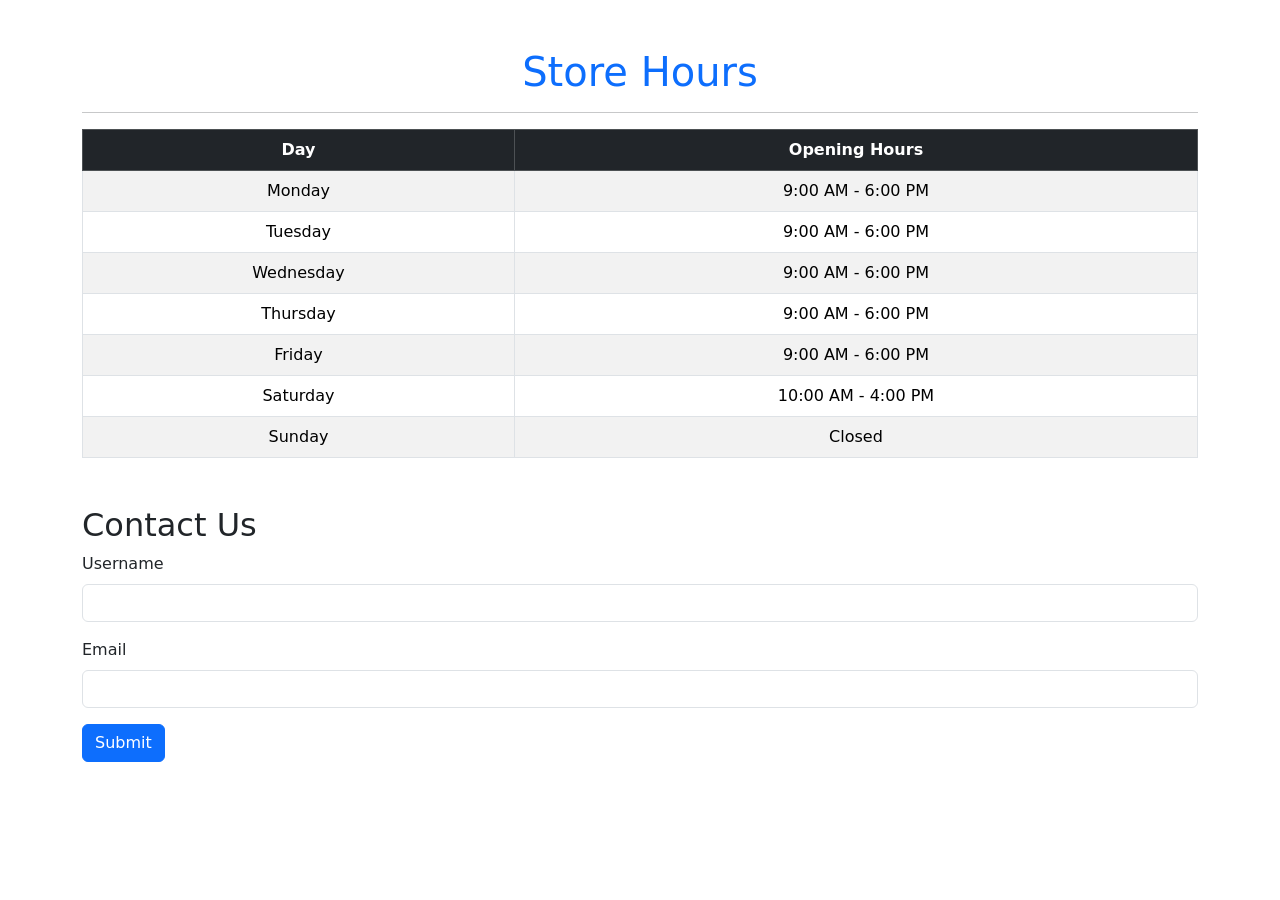
<file: index.html>
<!DOCTYPE html>
<html lang="en">
<head>
    <meta charset="UTF-8">
    <meta name="viewport" content="width=device-width, initial-scale=1.0">

    <title>Store Hours</title>

    <!-- Bootstrap -->
    <link 
        href="https://cdn.jsdelivr.net/npm/bootstrap@5.3.8/dist/css/bootstrap.min.css" 
        rel="stylesheet"
    >
</head>

<body>

    <!-- Header -->
    <div class="container mt-5">

        <h1 class="text-primary text-center">
            Store Hours
        </h1>

        <hr>

        <!-- Store Hours Table -->
        <table class="table table-striped table-bordered text-center">

            <thead class="table-dark">
                <tr>
                    <th>Day</th>
                    <th>Opening Hours</th>
                </tr>
            </thead>

            <tbody>
                <tr>
                    <td>Monday</td>
                    <td>9:00 AM - 6:00 PM</td>
                </tr>

                <tr>
                    <td>Tuesday</td>
                    <td>9:00 AM - 6:00 PM</td>
                </tr>

                <tr>
                    <td>Wednesday</td>
                    <td>9:00 AM - 6:00 PM</td>
                </tr>

                <tr>
                    <td>Thursday</td>
                    <td>9:00 AM - 6:00 PM</td>
                </tr>

                <tr>
                    <td>Friday</td>
                    <td>9:00 AM - 6:00 PM</td>
                </tr>

                <tr>
                    <td>Saturday</td>
                    <td>10:00 AM - 4:00 PM</td>
                </tr>

                <tr>
                    <td>Sunday</td>
                    <td>Closed</td>
                </tr>
            </tbody>

        </table>

        <!-- Contact Form -->
        <h2 class="mt-5">Contact Us</h2>

        <form>

            <div class="mb-3">
                <label for="username" class="form-label">
                    Username
                </label>

                <input 
                    type="text" 
                    id="username" 
                    name="username"
                    class="form-control"
                    minlength="5"
                    required
                >
            </div>

            <div class="mb-3">
                <label for="email" class="form-label">
                    Email
                </label>

                <input 
                    type="email" 
                    id="email" 
                    name="email"
                    class="form-control"
                    required
                >
            </div>

            <button type="submit" class="btn btn-primary">
                Submit
            </button>

        </form>

    </div>

</body>
</html>
</file>
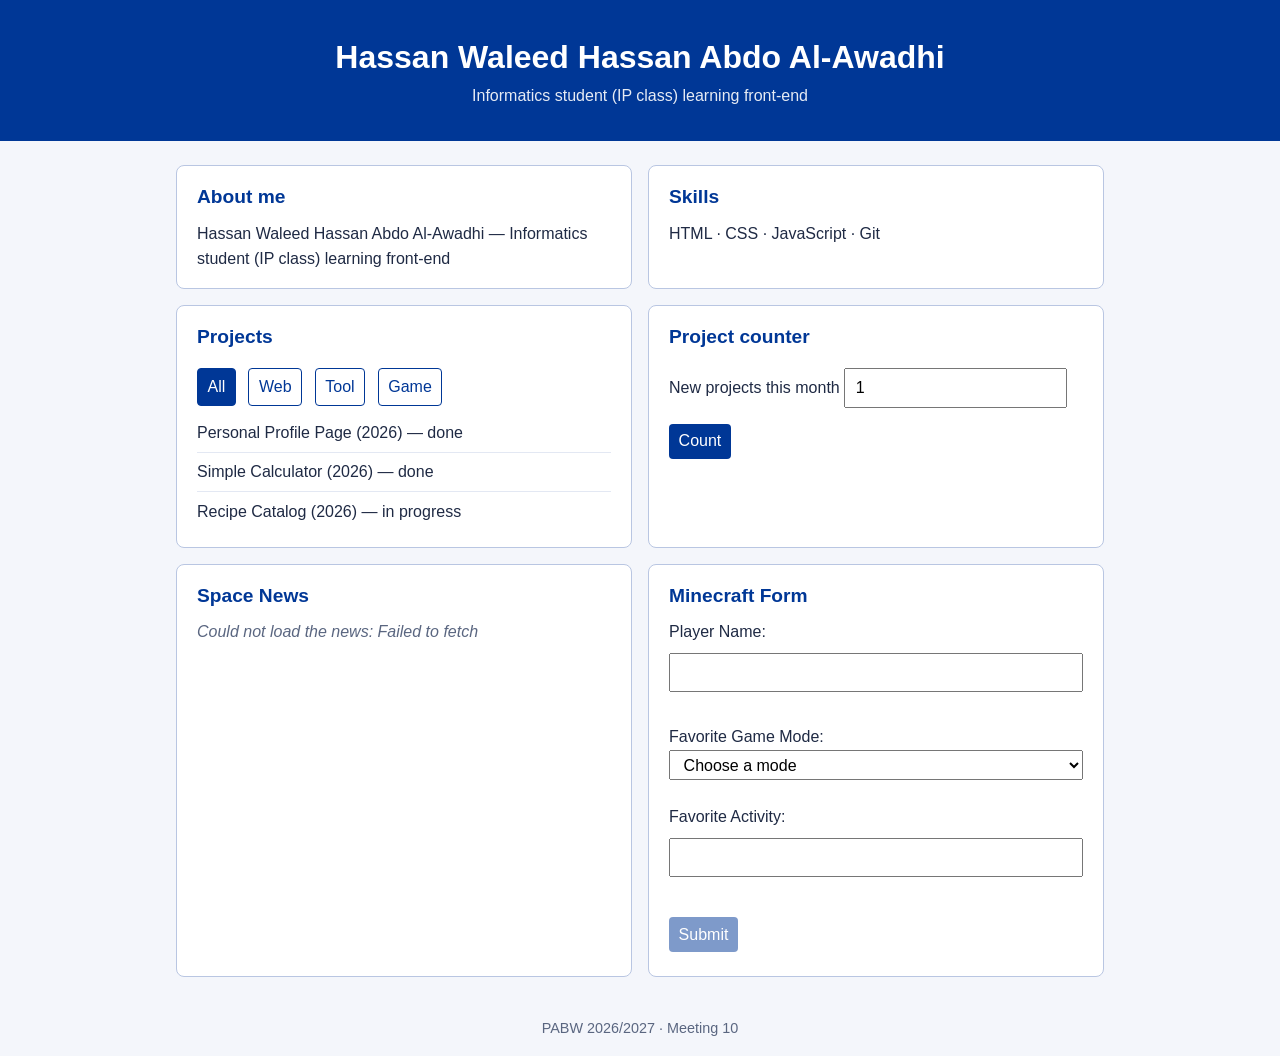
<file: worksheet-p10/profile.html>
<!DOCTYPE html>
<html lang="en">
<head>
  <meta charset="UTF-8">
  <meta name="viewport" content="width=device-width, initial-scale=1.0">
  <title>Profile</title>
  <link rel="stylesheet" href="css/style.css">
</head>
<body>
  <header class="header">
    <h1 id="name"></h1>
    <p id="role"></p>
  </header>

  <main class="container">
    <section class="card">
      <h2>About me</h2>
      <p id="intro"></p>
    </section>

    <section class="card">
      <h2>Skills</h2>
      <p id="skills"></p>
    </section>

    <section class="card">
      <h2>Projects</h2>

      <!-- one listener on #filter for all buttons -->
      <div id="filter">
        <button type="button" data-category="all" class="active">All</button>
        <button type="button" data-category="web">Web</button>
        <button type="button" data-category="tool">Tool</button>
        <button type="button" data-category="game">Game</button>
      </div>

      <!-- empty, dom.js fills it -->
      <ul id="project-list" class="project-list"></ul>
      <p id="empty-msg" hidden>No project in this category yet.</p>
    </section>

    <section class="card">
      <h2>Project counter</h2>
      <label for="new-projects">New projects this month</label>
      <input type="number" id="new-projects" value="1" min="0">
      <button type="button" id="count-btn">Count</button>
      <p id="total"></p>
    </section>

    <!-- P10: news from the API, app.js fills it -->
    <section class="card">
      <h2>Space News</h2>
      <p id="news-status" aria-live="polite"></p>
      <div id="news-list"></div>
    </section>

    <!-- my form from Meeting 3 -->
    <section class="card">
      <h2>Minecraft Form</h2>
      <form id="mc-form" novalidate>
        <p>
          <label for="player-name">Player Name:</label>
          <input type="text" id="player-name" name="player-name">
          <small id="player-name-error" class="error"></small>
        </p>

        <p>
          <label for="favorite-mode">Favorite Game Mode:</label>
          <select id="favorite-mode" name="favorite-mode">
            <option value="">Choose a mode</option>
            <option value="survival">Survival</option>
            <option value="creative">Creative</option>
            <option value="adventure">Adventure</option>
          </select>
          <small id="favorite-mode-error" class="error"></small>
        </p>

        <p>
          <label for="favorite-activity">Favorite Activity:</label>
          <input type="text" id="favorite-activity" name="favorite-activity">
          <small id="favorite-activity-error" class="error"></small>
        </p>

        <button type="submit" id="submit-btn" disabled>Submit</button>
        <p id="form-ok" hidden>Thanks, your answer is saved!</p>
      </form>
    </section>
  </main>

  <footer class="footer">
    <p>PABW 2026/2027 · Meeting 10</p>
  </footer>

  <script type="module" src="js/app.js"></script>
  <script type="module" src="js/dom.js"></script>
</body>
</html>
</file>
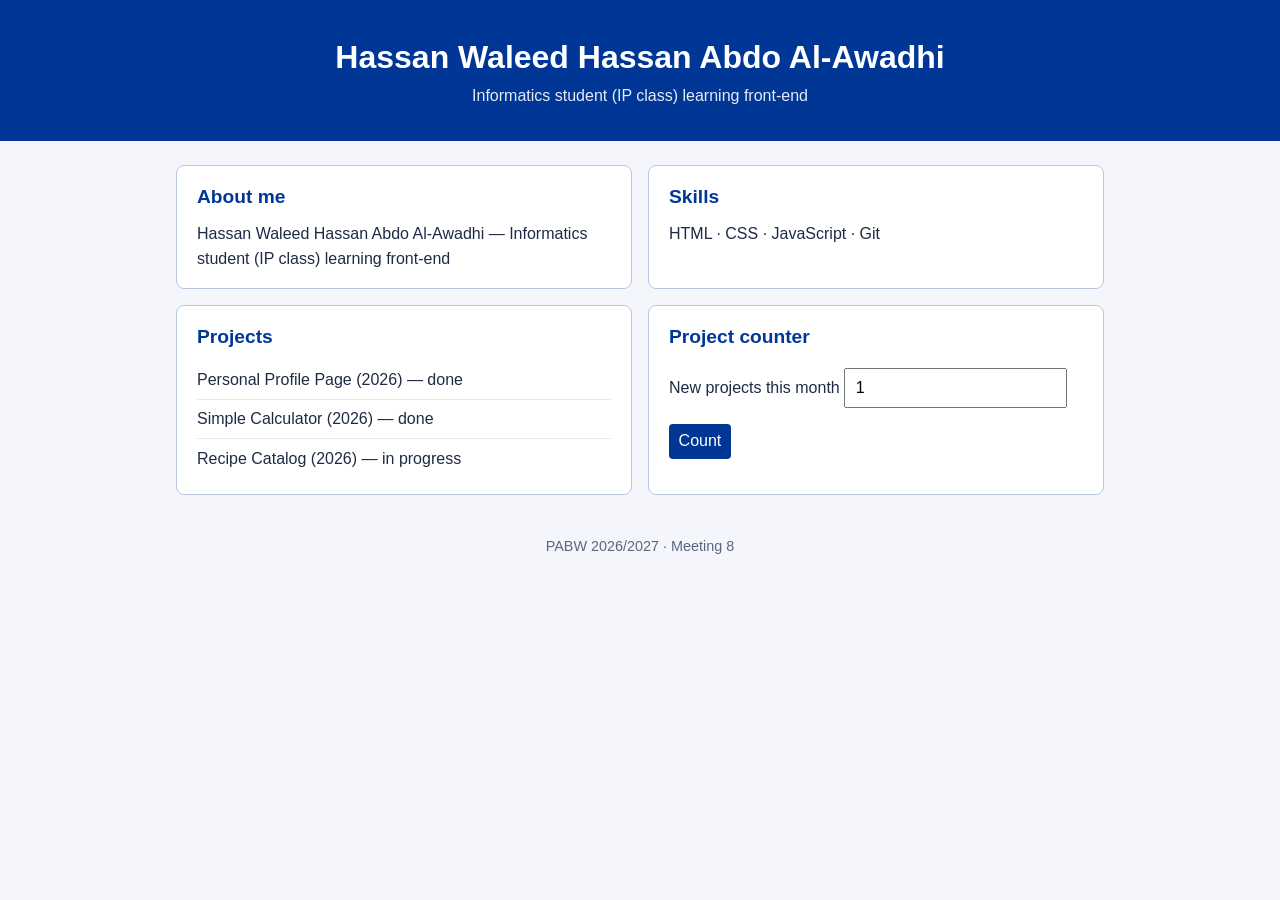
<file: worksheet-p8/profil.html>
<!DOCTYPE html>
<html lang="en">
<head>
  <meta charset="UTF-8">
  <meta name="viewport" content="width=device-width, initial-scale=1.0">
  <title>Profile</title>
  <link rel="stylesheet" href="css/style.css">
</head>
<body>
  <header class="header">
    <h1 id="name"></h1>
    <p id="role"></p>
  </header>

  <main class="container">
    <section class="card">
      <h2>About me</h2>
      <p id="intro"></p>
    </section>

    <section class="card">
      <h2>Skills</h2>
      <p id="skills"></p>
    </section>

    <section class="card">
      <h2>Projects</h2>
      <ul id="project-list" class="project-list"></ul>
    </section>

    <section class="card">
      <h2>Project counter</h2>
      <label for="new-projects">New projects this month</label>
      <input type="number" id="new-projects" value="1" min="0">
      <button type="button" id="count-btn">Count</button>
      <p id="total"></p>
    </section>
  </main>

  <footer class="footer">
    <p>PABW 2026/2027 · Meeting 8</p>
  </footer>

  <script type="module" src="js/app.js"></script>
</body>
</html>
</file>
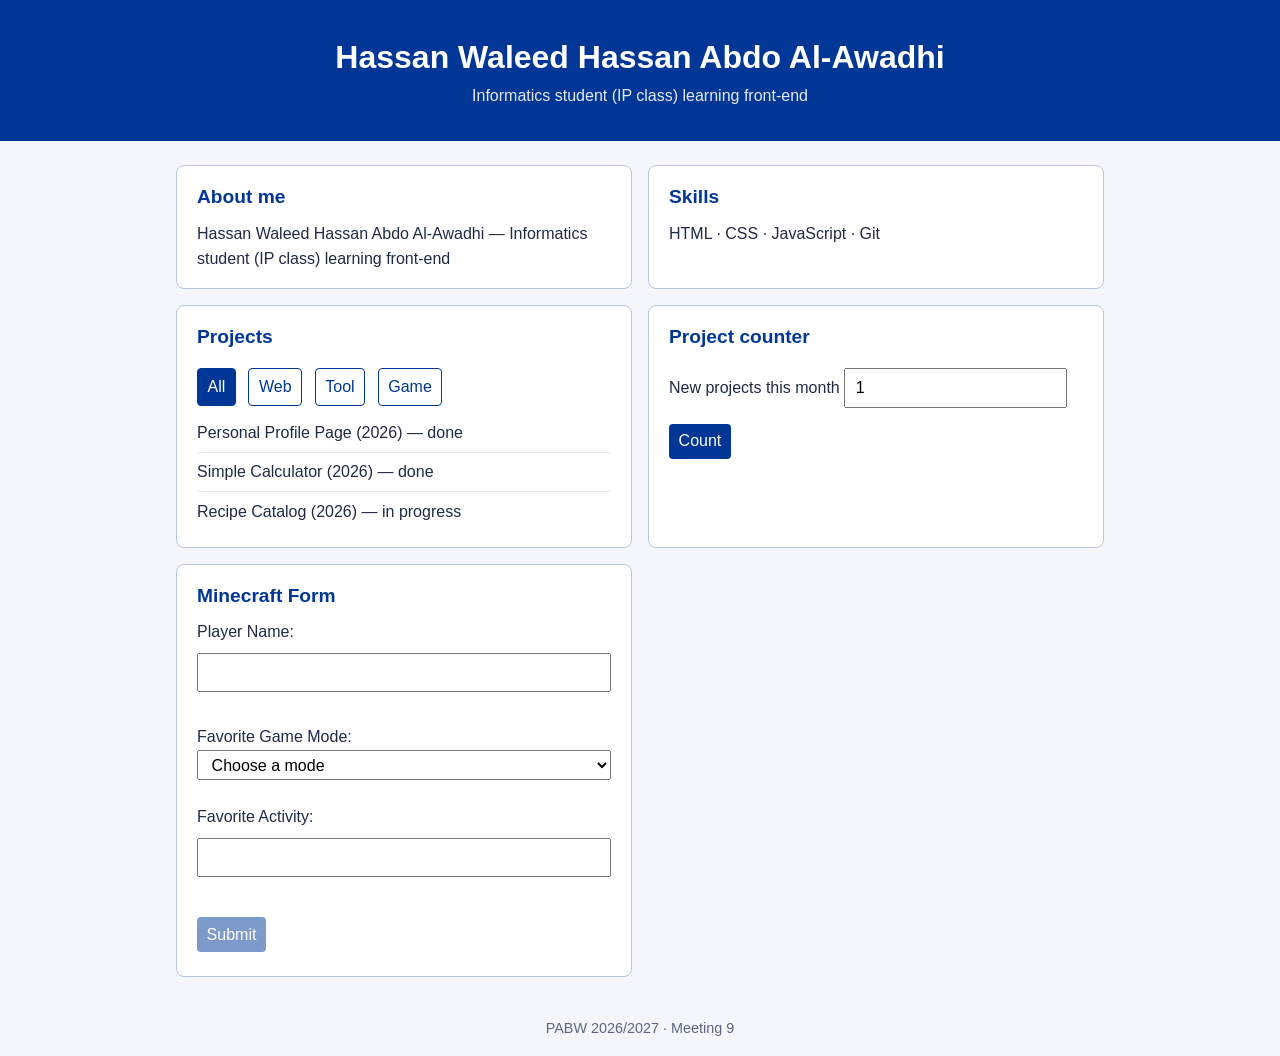
<file: worksheet-p9/profile.html>
<!DOCTYPE html>
<html lang="en">
<head>
  <meta charset="UTF-8">
  <meta name="viewport" content="width=device-width, initial-scale=1.0">
  <title>Profile</title>
  <link rel="stylesheet" href="css/style.css">
</head>
<body>
  <header class="header">
    <h1 id="name"></h1>
    <p id="role"></p>
  </header>

  <main class="container">
    <section class="card">
      <h2>About me</h2>
      <p id="intro"></p>
    </section>

    <section class="card">
      <h2>Skills</h2>
      <p id="skills"></p>
    </section>

    <section class="card">
      <h2>Projects</h2>

      <!-- one listener on #filter for all buttons -->
      <div id="filter">
        <button type="button" data-category="all" class="active">All</button>
        <button type="button" data-category="web">Web</button>
        <button type="button" data-category="tool">Tool</button>
        <button type="button" data-category="game">Game</button>
      </div>

      <!-- empty, dom.js fills it -->
      <ul id="project-list" class="project-list"></ul>
      <p id="empty-msg" hidden>No project in this category yet.</p>
    </section>

    <section class="card">
      <h2>Project counter</h2>
      <label for="new-projects">New projects this month</label>
      <input type="number" id="new-projects" value="1" min="0">
      <button type="button" id="count-btn">Count</button>
      <p id="total"></p>
    </section>

    <!-- my form from Meeting 3 -->
    <section class="card">
      <h2>Minecraft Form</h2>
      <form id="mc-form" novalidate>
        <p>
          <label for="player-name">Player Name:</label>
          <input type="text" id="player-name" name="player-name">
          <small id="player-name-error" class="error"></small>
        </p>

        <p>
          <label for="favorite-mode">Favorite Game Mode:</label>
          <select id="favorite-mode" name="favorite-mode">
            <option value="">Choose a mode</option>
            <option value="survival">Survival</option>
            <option value="creative">Creative</option>
            <option value="adventure">Adventure</option>
          </select>
          <small id="favorite-mode-error" class="error"></small>
        </p>

        <p>
          <label for="favorite-activity">Favorite Activity:</label>
          <input type="text" id="favorite-activity" name="favorite-activity">
          <small id="favorite-activity-error" class="error"></small>
        </p>

        <button type="submit" id="submit-btn" disabled>Submit</button>
        <p id="form-ok" hidden>Thanks, your answer is saved!</p>
      </form>
    </section>
  </main>

  <footer class="footer">
    <p>PABW 2026/2027 · Meeting 9</p>
  </footer>

  <script type="module" src="js/app.js"></script>
  <script type="module" src="js/dom.js"></script>
</body>
</html>
</file>
<file: worksheet-p10/css/style.css>
* {
  box-sizing: border-box;
  margin: 0;
  padding: 0;
}

body {
  font-family: Arial, Helvetica, sans-serif;
  background: #f4f6fb;
  color: #1f2a44;
  line-height: 1.6;
}

.header {
  background: #003796;
  color: #ffffff;
  text-align: center;
  padding: 2rem 1rem;
}

.header p {
  opacity: 0.9;
}

.container {
  max-width: 960px;
  margin: 1.5rem auto;
  padding: 0 1rem;
  display: grid;
  grid-template-columns: 1fr;
  gap: 1rem;
}

.card {
  background: #ffffff;
  border: 1px solid #b9c6e2;
  border-radius: 8px;
  padding: 1rem 1.25rem;
}

.card h2 {
  font-size: 1.2rem;
  color: #003796;
  margin-bottom: 0.5rem;
}

.project-list {
  list-style: none;
}

.project-list li {
  padding: 0.4rem 0;
  border-bottom: 1px solid #e3e8f3;
}

.project-list li:last-child {
  border-bottom: none;
}

input,
button {
  font: inherit;
  padding: 0.3rem 0.6rem;
  margin: 0.5rem 0.5rem 0.5rem 0;
}

button {
  background: #003796;
  color: #ffffff;
  border: none;
  border-radius: 4px;
  cursor: pointer;
}

.footer {
  text-align: center;
  padding: 1rem;
  font-size: 0.9rem;
  color: #5a6680;
}

/* tablet and up: two columns */
@media (min-width: 768px) {
  .container {
    grid-template-columns: 1fr 1fr;
  }
}

/* ===== Meeting 9 ===== */
#filter button {
  background: #ffffff;
  color: #003796;
  border: 1px solid #003796;
}

#filter button.active {
  background: #003796;
  color: #ffffff;
}

#empty-msg {
  color: #5a6680;
  font-style: italic;
}

form p {
  margin-bottom: 0.5rem;
}

form label {
  display: block;
}

form input,
form select {
  width: 100%;
  font: inherit;
  padding: 0.3rem 0.6rem;
}

.error {
  display: block;
  color: #c0392b;
  min-height: 1.2em;
}

[aria-invalid="true"] {
  border: 2px solid #c0392b;
}

button:disabled {
  opacity: 0.5;
  cursor: not-allowed;
}

/* ===== Meeting 10 ===== */
#news-status {
  color: #5a6680;
  font-style: italic;
}

.news-card {
  padding: 0.5rem 0;
  border-bottom: 1px solid #e3e8f3;
}

.news-card:last-child {
  border-bottom: none;
}

.news-card h3 {
  font-size: 1rem;
}

.news-info {
  font-size: 0.85rem;
  color: #5a6680;
}

.news-card a {
  color: #003796;
}
</file>
<file: worksheet-p8/css/style.css>
* {
  box-sizing: border-box;
  margin: 0;
  padding: 0;
}

body {
  font-family: Arial, Helvetica, sans-serif;
  background: #f4f6fb;
  color: #1f2a44;
  line-height: 1.6;
}

.header {
  background: #003796;
  color: #ffffff;
  text-align: center;
  padding: 2rem 1rem;
}

.header p {
  opacity: 0.9;
}

.container {
  max-width: 960px;
  margin: 1.5rem auto;
  padding: 0 1rem;
  display: grid;
  grid-template-columns: 1fr;
  gap: 1rem;
}

.card {
  background: #ffffff;
  border: 1px solid #b9c6e2;
  border-radius: 8px;
  padding: 1rem 1.25rem;
}

.card h2 {
  font-size: 1.2rem;
  color: #003796;
  margin-bottom: 0.5rem;
}

.project-list {
  list-style: none;
}

.project-list li {
  padding: 0.4rem 0;
  border-bottom: 1px solid #e3e8f3;
}

.project-list li:last-child {
  border-bottom: none;
}

input,
button {
  font: inherit;
  padding: 0.3rem 0.6rem;
  margin: 0.5rem 0.5rem 0.5rem 0;
}

button {
  background: #003796;
  color: #ffffff;
  border: none;
  border-radius: 4px;
  cursor: pointer;
}

.footer {
  text-align: center;
  padding: 1rem;
  font-size: 0.9rem;
  color: #5a6680;
}

/* tablet and up: two columns */
@media (min-width: 768px) {
  .container {
    grid-template-columns: 1fr 1fr;
  }
}
</file>
<file: worksheet-p9/css/style.css>
* {
  box-sizing: border-box;
  margin: 0;
  padding: 0;
}

body {
  font-family: Arial, Helvetica, sans-serif;
  background: #f4f6fb;
  color: #1f2a44;
  line-height: 1.6;
}

.header {
  background: #003796;
  color: #ffffff;
  text-align: center;
  padding: 2rem 1rem;
}

.header p {
  opacity: 0.9;
}

.container {
  max-width: 960px;
  margin: 1.5rem auto;
  padding: 0 1rem;
  display: grid;
  grid-template-columns: 1fr;
  gap: 1rem;
}

.card {
  background: #ffffff;
  border: 1px solid #b9c6e2;
  border-radius: 8px;
  padding: 1rem 1.25rem;
}

.card h2 {
  font-size: 1.2rem;
  color: #003796;
  margin-bottom: 0.5rem;
}

.project-list {
  list-style: none;
}

.project-list li {
  padding: 0.4rem 0;
  border-bottom: 1px solid #e3e8f3;
}

.project-list li:last-child {
  border-bottom: none;
}

input,
button {
  font: inherit;
  padding: 0.3rem 0.6rem;
  margin: 0.5rem 0.5rem 0.5rem 0;
}

button {
  background: #003796;
  color: #ffffff;
  border: none;
  border-radius: 4px;
  cursor: pointer;
}

.footer {
  text-align: center;
  padding: 1rem;
  font-size: 0.9rem;
  color: #5a6680;
}

/* tablet and up: two columns */
@media (min-width: 768px) {
  .container {
    grid-template-columns: 1fr 1fr;
  }
}

/* ===== Meeting 9 ===== */
#filter button {
  background: #ffffff;
  color: #003796;
  border: 1px solid #003796;
}

#filter button.active {
  background: #003796;
  color: #ffffff;
}

#empty-msg {
  color: #5a6680;
  font-style: italic;
}

form p {
  margin-bottom: 0.5rem;
}

form label {
  display: block;
}

form input,
form select {
  width: 100%;
  font: inherit;
  padding: 0.3rem 0.6rem;
}

.error {
  display: block;
  color: #c0392b;
  min-height: 1.2em;
}

[aria-invalid="true"] {
  border: 2px solid #c0392b;
}

button:disabled {
  opacity: 0.5;
  cursor: not-allowed;
}
</file>
